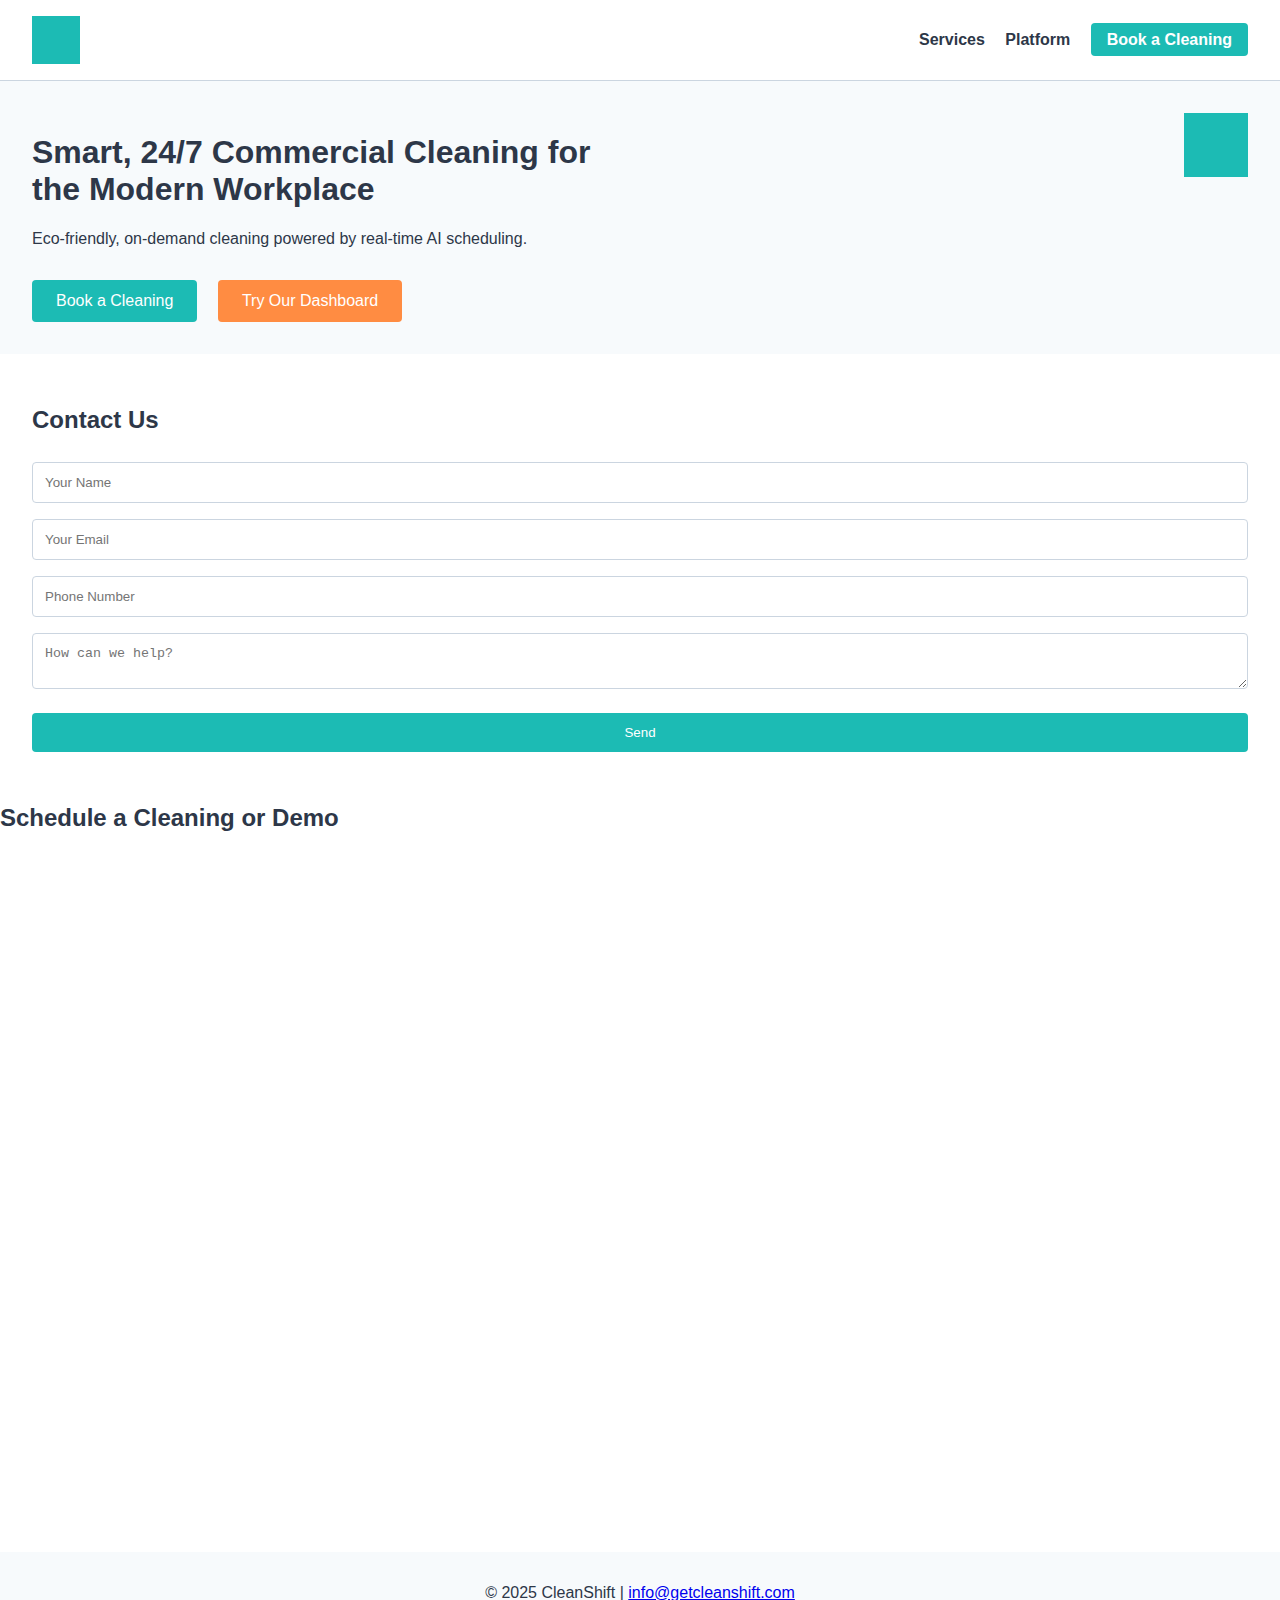
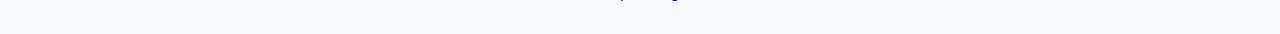
<file: CleanShift_Website_Final/index.html>
<!DOCTYPE html>
<html lang="en">
<head>
  <meta charset="UTF-8" />
  <meta name="viewport" content="width=device-width, initial-scale=1.0" />
  <meta name="description" content="CleanShift: Smart, 24/7 Commercial Cleaning for Offices, Clinics, and More" />
  <link rel="stylesheet" href="styles.css" />
  <link rel="icon" href="assets/favicon.ico" type="image/x-icon" />
  <title>CleanShift | Smart 24/7 Commercial Cleaning</title>
</head>
<body>
  <header>
    <img src="assets/logo.png" alt="CleanShift Logo" class="logo" />
    <nav>
      <a href="#services">Services</a>
      <a href="#platform">Platform</a>
      <a href="#contact" class="btn">Book a Cleaning</a>
    </nav>
  </header>

  <main>
    <section class="hero">
      <div class="hero-text">
        <h1>Smart, 24/7 Commercial Cleaning for the Modern Workplace</h1>
        <p>Eco-friendly, on-demand cleaning powered by real-time AI scheduling.</p>
        <a href="#contact" class="cta">Book a Cleaning</a>
        <a href="#dashboard" class="cta secondary">Try Our Dashboard</a>
      </div>
      <div class="hero-image">
        <img src="assets/branded-cleaner.png" alt="CleanShift Cleaning Professional" />
      </div>
    </section>

    <section id="contact" class="contact-form">
      <h2>Contact Us</h2>
      <form action="https://formspree.io/f/myzjgong" method="POST">
        <input type="text" name="name" placeholder="Your Name" required />
        <input type="email" name="_replyto" placeholder="Your Email" required />
        <input type="tel" name="phone" placeholder="Phone Number" />
        <textarea name="message" placeholder="How can we help?" required></textarea>
        <button type="submit">Send</button>
      </form>
    </section>

    <section id="booking" class="calendly">
      <h2>Schedule a Cleaning or Demo</h2>
      <div class="calendly-inline-widget" data-url="https://calendly.com/cleanshiftsf?hide_landing_page_details=1&hide_gdpr_banner=1" style="min-width:320px;height:700px;"></div>
      <script type="text/javascript" src="https://assets.calendly.com/assets/external/widget.js" async></script>
    </section>
  </main>

  <footer>
    <p>© 2025 CleanShift | <a href="mailto:info@getcleanshift.com">info@getcleanshift.com</a></p>
  </footer>
</body>
</html>
</file>
<file: CleanShift_Website_Final/styles.css>
body {
  font-family: Arial, sans-serif;
  margin: 0;
  padding: 0;
  background: #ffffff;
  color: #2D3748;
}
header {
  display: flex;
  justify-content: space-between;
  align-items: center;
  padding: 1rem 2rem;
  background: #ffffff;
  border-bottom: 1px solid #CBD5E0;
}
.logo {
  height: 48px;
}
nav a {
  margin-left: 1rem;
  color: #2D3748;
  text-decoration: none;
  font-weight: bold;
}
nav a.btn {
  background: #1CBBB4;
  color: white;
  padding: 0.5rem 1rem;
  border-radius: 4px;
}
.hero {
  display: flex;
  flex-wrap: wrap;
  justify-content: space-between;
  padding: 2rem;
  background: #F7FAFC;
}
.hero-text {
  max-width: 600px;
}
.cta {
  display: inline-block;
  margin-top: 1rem;
  background: #1CBBB4;
  color: white;
  padding: 0.75rem 1.5rem;
  text-decoration: none;
  border-radius: 4px;
}
.cta.secondary {
  background: #FF8C42;
  margin-left: 1rem;
}
.hero-image img {
  max-width: 400px;
}
.contact-form {
  background: #ffffff;
  padding: 2rem;
}
.contact-form form {
  display: flex;
  flex-direction: column;
}
.contact-form input,
.contact-form textarea {
  margin: 0.5rem 0;
  padding: 0.75rem;
  border: 1px solid #CBD5E0;
  border-radius: 4px;
}
.contact-form button {
  background: #1CBBB4;
  color: white;
  padding: 0.75rem;
  border: none;
  border-radius: 4px;
  margin-top: 1rem;
}
footer {
  text-align: center;
  padding: 1rem;
  background: #F7FAFC;
  color: #2D3748;
}
</file>
